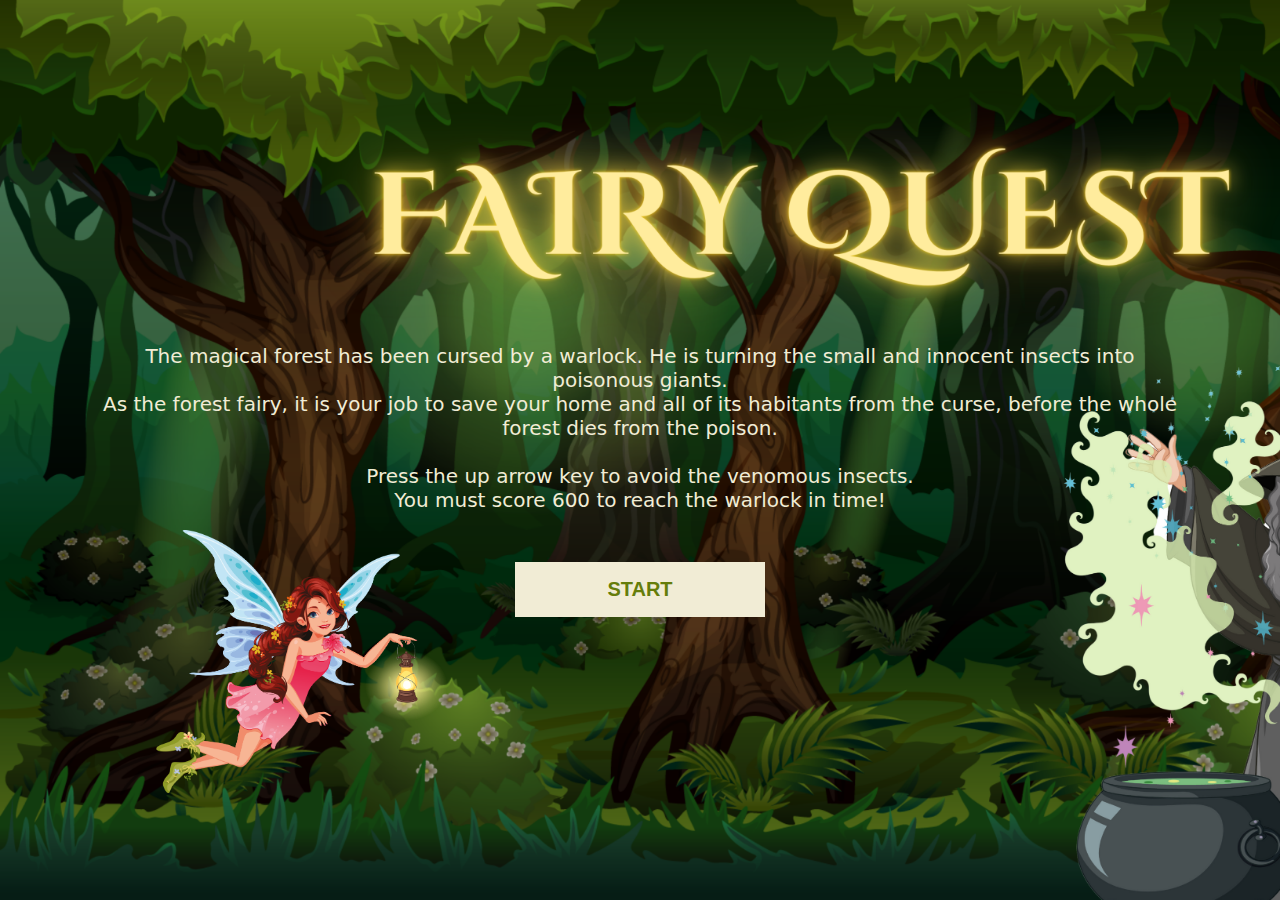
<file: index.html>
<!DOCTYPE html>
<html lang="en">
  <head>
    <meta charset="UTF-8" />
    <meta http-equiv="X-UA-Compatible" content="IE=edge" />
    <meta name="viewport" content="width=device-width, initial-scale=1.0" />
    <title>Fairy Quest</title>
    <link rel="stylesheet" href="main.css" />
    <script src="maingame.js" defer></script>
  </head>
  <body>
<!-- The following lines of code were adapted from https://www.youtube.com/watch?v=fYoFzkPC2O4&list=WL&index=24 -->
<!-- The following lines of code were adapted from https://www.youtube.com/watch?v=a0TyCnFgqlk&t=263s -->
  <div class="start" id="start">
      <div class="textResultContainer">
        <div class="descriptionTextStart">
          The magical forest has been cursed by a warlock. He is turning the
          small and innocent insects into poisonous giants.<br />As the forest
          fairy, it is your job to save your home and all of its habitants from
          the curse, before the whole forest dies from the poison.<br /><br />Press
          the up arrow key to avoid the venomous insects.<br /> You must score 600 to reach the warlock in time!
        </div>
        <div class="container">
          <button class="startButton" onclick="startGame()">START</button>
        </div>
        <div class="fairyFloatStart">
          </div>
          </div>
      </div>
<div class="end" id="end">
        <div class="textResultContainer">
          <div class="resultText">Your Score</div>
          <div class="endScore" id="endScore">0</div>
          <div class="container">
            <button class="goToStartButton" onclick="reload()">
              TRY AGAIN
            </button>
          </div>
          <div class="fairyFloatLose">
        </div>
      </div>
      </div>
<div class="win" id="win">
        <div class="textResultContainer">
          <div class="descriptionTextWin">
            You got to the warlock in time to save your home and all of its
            habitants from the curse.<br />Defeating the warlock, you managed to
            lift the curse.
          </div>
          <div class="container">
            <button class="goToStartButton" onclick="reload();">
              GO AGAIN
            </button>
          </div>
        </div>
      </div>
      </div>
<div class="game" id="game">
        <h3 class="scoreCounter">Score: <span id="score">0</span></h3>
        <div id="ground"></div>
        <div id="character"></div>
        <div class="obstacles"></div>
      </div>
      <div class="background_layer">
        <div class="background_layer" id="frame-5"></div>
        <div class="background_layer" id="frame-4"></div>
        <div class="background_layer" id="frame-3"></div>
        <div class="background_layer" id="frame-2"></div>
        <div class="background_layer" id="frame-1"></div>
      </div>
    </div>
  </body>
</html>
</file>
<file: main.css>
* {
  padding: 0;
  margin: 0;
  overflow: hidden;
}

body {
  display: grid;
}

/* start screen */
/* The following 6 lines of code were adapted from https://www.youtube.com/watch?v=fYoFzkPC2O4&list=WL&index=24  */
/* https://www.freepik.com/author/brgfx */
.start {
  width: 100%;
  height: 100vh;
  position: absolute;
  background-image: url(images/startscreen.png);
  background-size: cover;
  /* Code regarding z-index was adapted from https://www.w3schools.com/cssref/pr_pos_z-index.php */
  z-index: 4;
}

.startButton {
  height: 55px;
  width: 250px;
  margin-top: 50px;
  font-size: 20px;
  font-weight: bold;
  background-color: #f1ecd5;
  border: none;
  color: #657d0a;
}

.startButton:hover {
  height: 55px;
  width: 250px;
  background-color: #657d0a;
  cursor: pointer;
  color: #f1ecd5;
}

.descriptionTextStart {
  margin-top: 100px;
  margin-left: 100px;
  margin-right: 100px;
  font-size: 20px;
  font-weight: lighter;
  text-align: center;
  color: #f1ecd5;
}

/* game screen */
/* The following 2 lines of code was adapted from https://www.youtube.com/watch?v=fYoFzkPC2O4&list=WL&index=24  */
#game {
  display: block;
}

#ground {
  width: 100%;
  height: 160px;
  opacity: 0%;
  position: absolute;
  bottom: 0px;
}

/* The following 7 lines of code were adapted from https://www.youtube.com/watch?v=IO1M_SO0ow4 */
.scoreCounter {
  font-family: "Gill Sans", "Gill Sans MT", Calibri, "Trebuchet MS", sans-serif;
  margin-top: 40px;
  margin-left: 60px;
  font-size: 35px;
  color: white;
  z-index: 3;
}

/* https://www.freepik.com/author/user2104819 */
#character {
  background-image: url(images/fairy.png);
  background-repeat: no-repeat;
  background-size: contain;
  width: 250px;
  height: 250px;
  background-position: bottom;
  position: absolute;
  bottom: 160px;
  right: calc(100% - 350px);
  z-index: 2;
  animation: float 2s ease-in-out infinite;
}

/* https://www.freepik.com/author/upklyak */
.obstacle {
  background-repeat: no-repeat;
  background-size: contain;
  position: absolute;
  right: 0;
  z-index: 2;
  animation: move 2s ease-in-out infinite;
}

/* Parallax animation */
/* The following 46 lines of code were adapted from https://sam.beckham.io/wrote/css-parallax-effect/ and
https://blog.logrocket.com/create-parallax-scrolling-css/ */
.background_layer {
  grid-column: 1/1;
  grid-row: 1/1;
  position: absolute;
  background-size: contain;
  background-position: center;
  background-repeat: repeat;
  width: 7000px;
  height: 100vh;
  padding: 0;
  margin: 0;
  top: 0px;
  z-index: -1;
}

/* https://craftpix.net/freebies/free-cartoon-forest-game-backgrounds/ */
#frame-1 {
  background-image: url(images/1-ground.png);
  animation: moveRight 10s linear infinite;
}

#frame-2 {
  background-image: url(images/1-foreground.png);
  animation: moveRight 20s linear infinite;
}

#frame-3 {
  background-image: url(images/1-middleground.png);
  animation: moveRight 40s linear infinite;
}

#frame-4 {
  background-image: url(images/2-background.png);
  animation: moveRight 60s linear infinite;
}

#frame-5 {
  background-image: url(images/1-sky.png);
  animation: moveRight 80s linear infinite;
}

@keyframes moveRight {
  100% {
    transform: translateX(-1500px);
  }
}

/* end screen if you lose the game */
/* The following 10 lines of code was adapted from https://www.youtube.com/watch?v=fYoFzkPC2O4&list=WL&index=24  */
.end {
  width: 100%;
  height: 100vh;
  position: absolute;
  background-image: url(images/endscreen.png);
  background-size: cover;
  visibility: hidden;
  z-index: 5;
  animation: zoomin 25s ease-in;
}

.textResultContainer {
  width: 100%;
  height: 100vh;
  margin-top: -20px;
  position: absolute;
  display: flex;
  flex-direction: column;
  align-items: center;
  justify-content: center;
  font-size: 90px;
  font-weight: bold;
  font-family: system-ui, -apple-system, BlinkMacSystemFont, "Segoe UI", Roboto,
    Oxygen, Ubuntu, Cantarell, "Open Sans", "Helvetica Neue", sans-serif;
}

#container {
  text-align: center;
}

.startOverButton {
  height: 55px;
  width: 250px;
  margin-top: 50px;
  font-size: 20px;
  font-weight: bold;
  background-color: #f1ecd5;
  color: #657d0a;
  border: none;
}

.startOverButton:hover {
  height: 55px;
  width: 250px;
  background-color: #657d0a;
  cursor: pointer;
  color: #f1ecd5;
}

.goToStartButton {
  height: 55px;
  width: 250px;
  margin-top: 50px;
  font-size: 20px;
  font-weight: bold;
  background-color: #f1ecd5;
  color: #657d0a;
  border: none;
}

.goToStartButton:hover {
  height: 55px;
  width: 250px;
  background-color: #657d0a;
  cursor: pointer;
  color: #f1ecd5;
}

/* https://www.freepik.com/author/brgfx */
.resultText {
  font-size: 40px;
  margin-top: 100px;
  font-weight: bold;
  color: #f1ecd5;
}

.endScore {
  font-size: 50px;
  margin-top: 10px;
  font-weight: bold;
  color: #eae551;
}

/* win screen if you win the game */
.win {
  width: 100%;
  height: 100vh;
  position: absolute;
  background-image: url(images/winscreen.png);
  background-size: cover;
  visibility: hidden;
  z-index: 5;
}

.descriptionTextWin {
  margin-left: 100px;
  margin-right: 100px;
  font-size: 20px;
  font-weight: lighter;
  text-align: center;
  color: #f1ecd5;
}

/* fairy float */
.fairyFloatStart {
  background-image: url(images/fairy.png);
  background-repeat: no-repeat;
  background-size: contain;
  width: 300px;
  height: 300px;
  position: absolute;
  bottom: 50px;
  right: calc(100% - 450px);
  z-index: 4;
  animation: float 4s ease-in-out infinite;
}

.fairyFloatLose {
  background-image: url(images/fairy.png);
  background-repeat: no-repeat;
  background-size: contain;
  width: 300px;
  height: 300px;
  position: absolute;
  bottom: 100px;
  right: calc(100% - 450px);
  z-index: 4;
  animation: float 4s ease-in-out infinite;
}

/* The following 24 lines of code were adapted from https://blog.hubspot.com/website/css-animation-examples */
@keyframes float {
  0% {
    transform: translatey(0px);
  }
  50% {
    transform: translatey(-30px);
  }
  100% {
    transform: translatey(0px);
  }
}

/* obstacle float  */
@keyframes move {
  0% {
    transform: translatey(10px);
  }
  50% {
    transform: translatey(-10px);
  }
  100% {
    transform: translatey(10px);
  }
}
</file>
